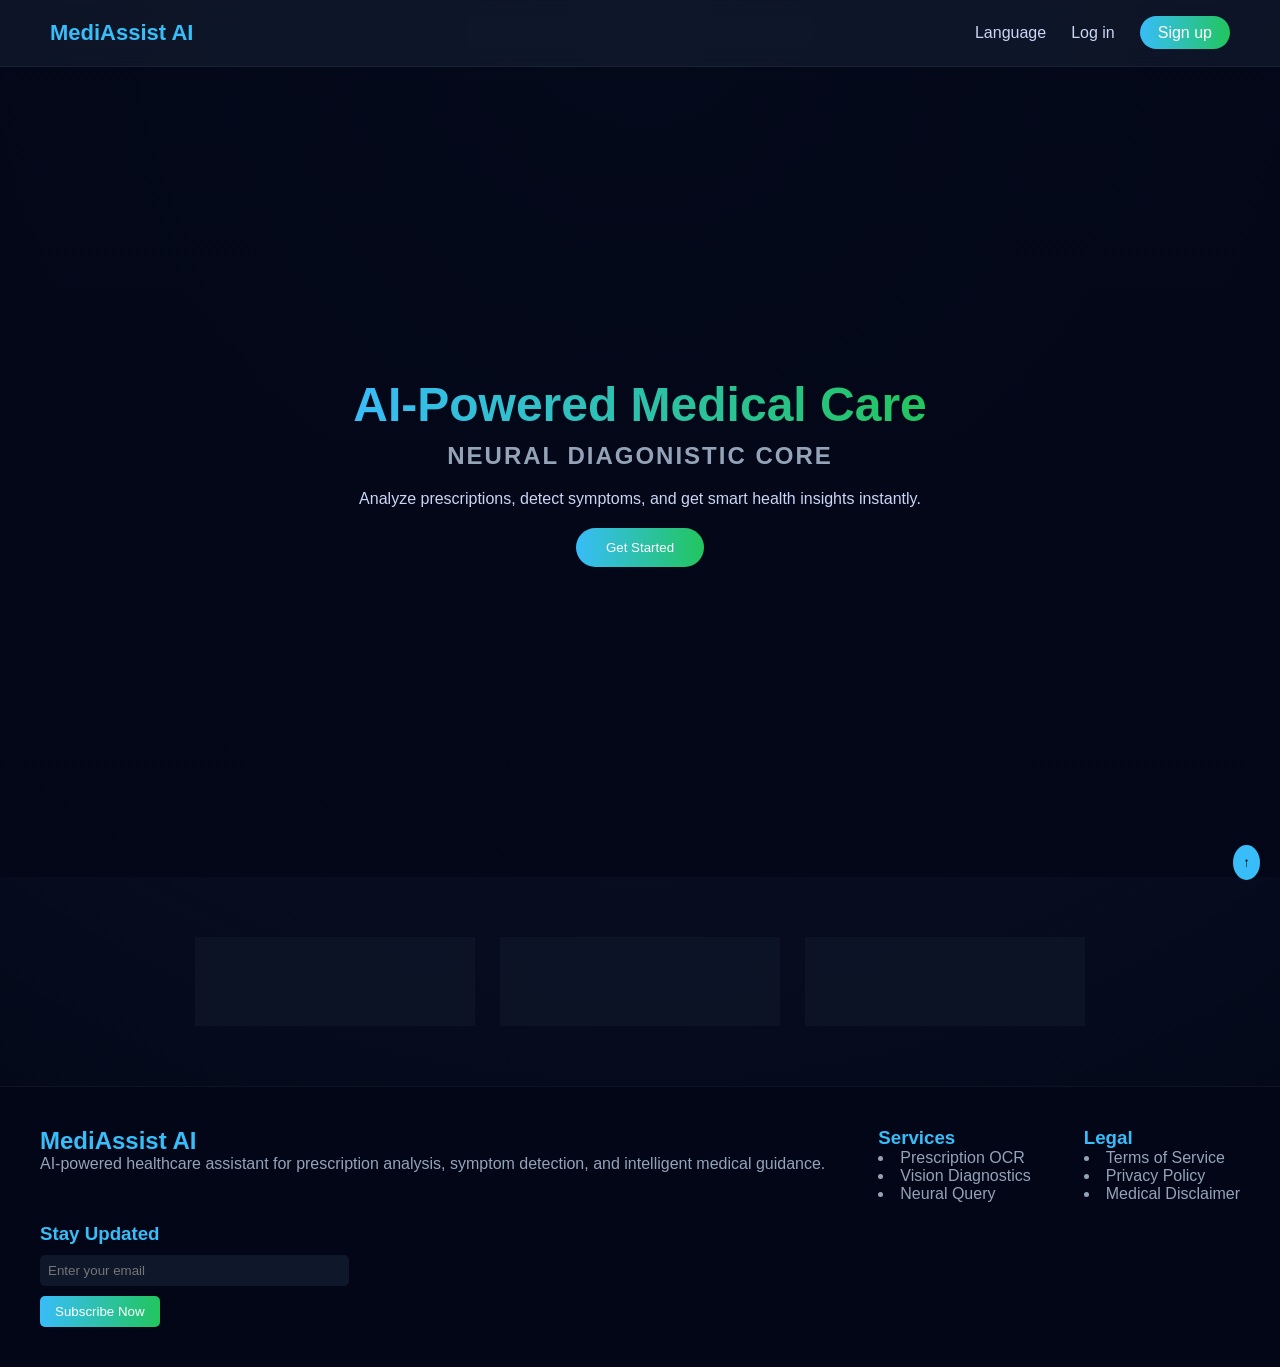
<file: index.html>
<!doctype html>
<html lang="en">
  <head>
    <meta charset="UTF-8" />
    <meta name="viewport" content="width=device-width, initial-scale=1.0" />
    <title>MEDICAL CARE WITH AI</title>
    <link rel="stylesheet" href="style.css" />
  </head>

  <body>
    <header class="navbar">
      <div class="brand">MediAssist AI</div>

      <nav>
        <ul>
          <li><a href="#" onclick="openLanguageDialog()">Language</a></li>
          <div id="languageDialog" class="lang-dialog">
            <div class="lang-box">
              <h3>Select Language</h3>
              <button onclick="setLanguage('en')">English</button>
              <button onclick="setLanguage('hi')">Hindi</button>
              <button onclick="setLanguage('bn')">Bengali</button>
              <button onclick="setLanguage('ta')">Tamil</button>
              <button onclick="setLanguage('mr')">Marathi</button>
              <br /><br />
              <button onclick="closeLanguageDialog()">Close</button>
            </div>
          </div>
          <li><a href="login.html">Log in</a></li>
          <li><a href="SIGNUP.html" class="btn-nav">Sign up</a></li>
        </ul>
      </nav>
    </header>
    <main>
      <section class="hero">
        <div class="hero-overlay">
          <h1 data-key="title">AI-Powered Medical Care</h1>
          <h2 data-key="subtitle">NEURAL DIAGONISTIC CORE</h2>
          <p data-key="description">
            Analyze prescriptions, detect symptoms, and get smart health
            insights instantly.
          </p>
          <a href="SIGNUP.html">
            <button data-key="getStarted">Get Started</button>
          </a>
        </div>
      </section>

      <section class="features">
        <!-- Medical Report Scanner -->
        <div class="card">
          <h3 data-key="prescription">Medical Report Scanner</h3>
        </div>

        <!-- Vision Diagnostics -->
        <div class="card">
          <h3 data-key="vision">Vision Diagnostics</h3>
        </div>

        <!-- Neural Query -->
        <div class="card">
          <h3 data-key="query">Neural Query</h3>
        </div>
      </section>
    </main>
    <footer class="footer">
      <div class="footer-container">
        <!-- About -->
        <div class="footer-section">
          <h2 data-key="footerTitle">MediAssist AI</h2>
          <p data-key="footerDesc">
            AI-powered healthcare assistant for prescription analysis, symptom
            detection, and intelligent medical guidance.
          </p>
        </div>

        <!-- Services -->
        <div class="footer-section">
          <h3 data-key="services">Services</h3>
          <li data-key="prescription">Prescription OCR</li>
          <li data-key="vision">Vision Diagnostics</li>
          <li data-key="query">Neural Query</li>
        </div>

        <!-- Legal -->
        <div class="footer-section">
          <h3 data-key="legal">Legal</h3>
          <li data-key="terms">Terms of Service</li>
          <li data-key="privacy">Privacy Policy</li>
          <li data-key="disclaimer">Medical Disclaimer</li>
        </div>

        <!-- Newsletter -->
        <div class="footer-section">
          <h3 data-key="stayUpdated">Stay Updated</h3>
          <input
            type="email"
            data-key-placeholder="emailPlaceholder"
            placeholder="Enter your email" />
          <button data-key="subscribe">Subscribe Now</button>
        </div>
      </div>

      <!-- Scroll Top Button -->
      <button id="topBtn">↑</button>

      <!-- Bottom -->
      <div class="footer-bottom">
        <p id="copyright"></p>
      </div>
    </footer>
    <script src="script.js"></script>
  </body>
</html>
</file>
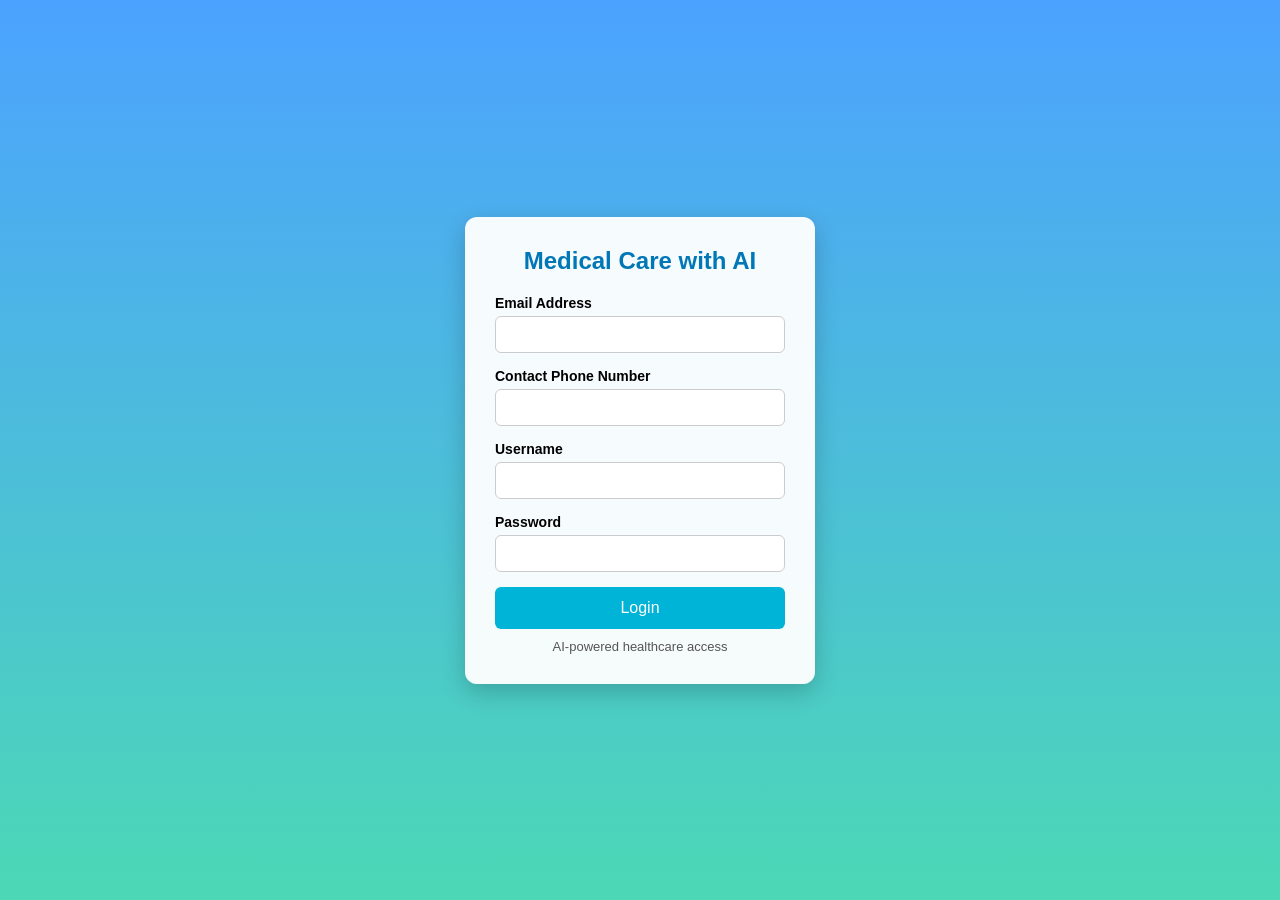
<file: login.html>
<!doctype html>
<html lang="en">
  <head>
    <meta charset="UTF-8" />
    <title>Medical Care with AI - Login</title>
    <meta name="viewport" content="width=device-width, initial-scale=1.0" />

    <style>
      /* Reset */
      * {
        margin: 0;
        padding: 0;
        box-sizing: border-box;
        font-family: "Segoe UI", sans-serif;
      }

      /* Background */
      body {
        height: 100vh;
        background:
          linear-gradient(rgba(0, 123, 255, 0.7), rgba(0, 200, 150, 0.7)),
          url("https://images.unsplash.com/photo-1580281657527-47e7d3b57c17");
        background-size: cover;
        background-position: center;
        display: flex;
        justify-content: center;
        align-items: center;
      }

      /* Form Container */
      .container {
        background: rgba(255, 255, 255, 0.95);
        padding: 30px;
        border-radius: 12px;
        width: 350px;
        box-shadow: 0 8px 25px rgba(0, 0, 0, 0.2);
      }

      .container h2 {
        text-align: center;
        margin-bottom: 20px;
        color: #0077b6;
      }

      /* Input Fields */
      .form-group {
        margin-bottom: 15px;
      }

      label {
        display: block;
        margin-bottom: 5px;
        font-weight: bold;
        font-size: 14px;
      }

      input {
        width: 100%;
        padding: 10px;
        border: 1px solid #ccc;
        border-radius: 6px;
        transition: 0.3s;
      }

      input:focus {
        border-color: #00b4d8;
        outline: none;
        box-shadow: 0 0 5px rgba(0, 180, 216, 0.5);
      }

      /* Button */
      button {
        width: 100%;
        padding: 12px;
        background: #00b4d8;
        border: none;
        color: white;
        font-size: 16px;
        border-radius: 6px;
        cursor: pointer;
        transition: 0.3s;
      }

      button:hover {
        background: #0077b6;
      }

      /* Error Message */
      .error {
        color: red;
        font-size: 13px;
        margin-top: 5px;
      }

      /* Footer text */
      .footer {
        text-align: center;
        margin-top: 10px;
        font-size: 13px;
        color: #555;
      }
    </style>
  </head>

  <body>
    <div class="container">
      <h2>Medical Care with AI</h2>

      <form id="loginForm">
        <div class="form-group">
          <label>Email Address</label>
          <input type="email" id="email" required />
        </div>

        <div class="form-group">
          <label>Contact Phone Number</label>
          <input type="tel" id="phone" required />
        </div>

        <div class="form-group">
          <label>Username</label>
          <input type="text" id="username" required />
        </div>

        <div class="form-group">
          <label>Password</label>
          <input type="password" id="password" required />
        </div>

        <button type="submit">Login</button>
        <p class="error" id="errorMsg"></p>
      </form>

      <div class="footer">AI-powered healthcare access</div>
    </div>

    <script>
      document
        .getElementById("loginForm")
        .addEventListener("submit", function (e) {
          e.preventDefault();

          let email = document.getElementById("email").value.trim();
          let phone = document.getElementById("phone").value.trim();
          let username = document.getElementById("username").value.trim();
          let password = document.getElementById("password").value.trim();

          let errorMsg = document.getElementById("errorMsg");

          // Basic validation
          if (!email.includes("@")) {
            errorMsg.textContent = "Enter a valid email address.";
            return;
          }

          if (phone.length < 10 || isNaN(phone)) {
            errorMsg.textContent = "Enter a valid phone number.";
            return;
          }

          if (username.length < 3) {
            errorMsg.textContent = "Username must be at least 3 characters.";
            return;
          }

          if (password.length < 6) {
            errorMsg.textContent = "Password must be at least 6 characters.";
            return;
          }

          // ... existing validation code ...

          errorMsg.style.color = "green";
          errorMsg.textContent = "Login successful!";

          // ADD THIS LINE BELOW:
          setTimeout(function () {
            window.location.href = "HOME.html";
          }, 1000); // This waits 1 second so the user can see the "Success" message
        });
    </script>
  </body>
</html>
</file>
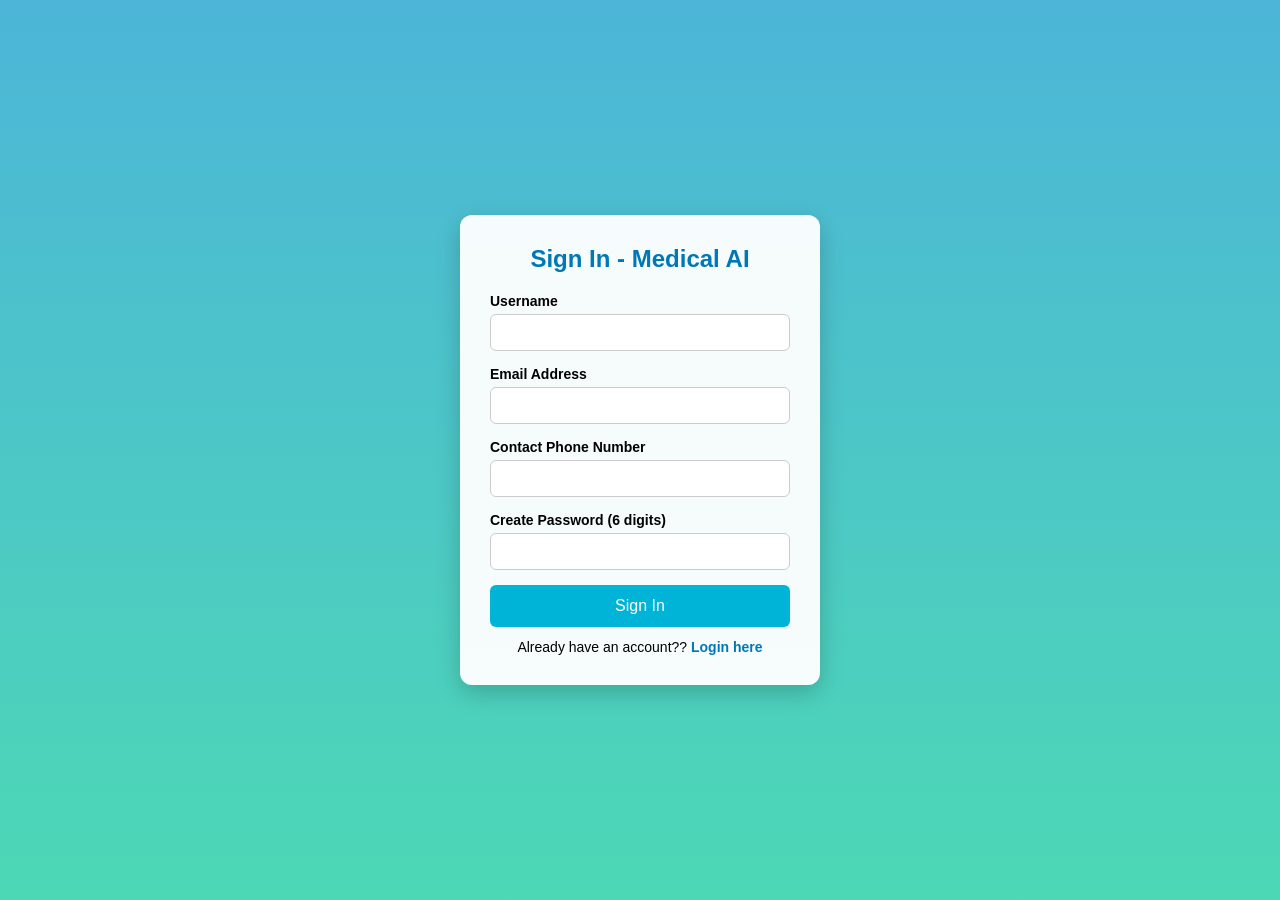
<file: SIGNUP.html>
<!doctype html>
<html lang="en">
  <head>
    <meta charset="UTF-8" />
    <title>Medical Care with AI - Sign In</title>
    <meta name="viewport" content="width=device-width, initial-scale=1.0" />

    <style>
      * {
        margin: 0;
        padding: 0;
        box-sizing: border-box;
        font-family: "Segoe UI", sans-serif;
      }

      body {
        height: 100vh;
        background:
          linear-gradient(rgba(0, 150, 200, 0.7), rgba(0, 200, 150, 0.7)),
          url("https://images.unsplash.com/photo-1576091160550-2173dba999ef");
        background-size: cover;
        background-position: center;
        display: flex;
        justify-content: center;
        align-items: center;
      }

      .container {
        background: rgba(255, 255, 255, 0.95);
        padding: 30px;
        border-radius: 12px;
        width: 360px;
        box-shadow: 0 8px 25px rgba(0, 0, 0, 0.2);
      }

      h2 {
        text-align: center;
        margin-bottom: 20px;
        color: #0077b6;
      }

      .form-group {
        margin-bottom: 15px;
      }

      label {
        font-weight: bold;
        font-size: 14px;
        display: block;
        margin-bottom: 5px;
      }

      input {
        width: 100%;
        padding: 10px;
        border-radius: 6px;
        border: 1px solid #ccc;
        transition: 0.3s;
      }

      input:focus {
        border-color: #00b4d8;
        outline: none;
        box-shadow: 0 0 5px rgba(0, 180, 216, 0.5);
      }

      button {
        width: 100%;
        padding: 12px;
        background: #00b4d8;
        border: none;
        color: white;
        font-size: 16px;
        border-radius: 6px;
        cursor: pointer;
        transition: 0.3s;
      }

      button:hover {
        background: #0077b6;
      }

      .error {
        font-size: 13px;
        margin-top: 8px;
        color: red;
        text-align: center;
      }

      .link {
        text-align: center;
        margin-top: 12px;
        font-size: 14px;
      }

      .link a {
        color: #0077b6;
        text-decoration: none;
        font-weight: bold;
      }

      .link a:hover {
        text-decoration: underline;
      }
    </style>
  </head>

  <body>
    <div class="container">
      <h2>Sign In - Medical AI</h2>

      <form id="signinForm">
        <div class="form-group">
          <label>Username</label>
          <input type="text" id="username" required />
        </div>

        <div class="form-group">
          <label>Email Address</label>
          <input type="email" id="email" required />
        </div>

        <div class="form-group">
          <label>Contact Phone Number</label>
          <input type="tel" id="phone" required />
        </div>

        <div class="form-group">
          <label>Create Password (6 digits)</label>
          <input type="text" id="password" maxlength="6" required />
        </div>

        <button type="submit">Sign In</button>
        <p class="error" id="errorMsg"></p>
      </form>

      <div class="link">
        Already have an account??
        <a href="login.html">Login here</a>
      </div>
    </div>

    <script>
      document
        .getElementById("signinForm")
        .addEventListener("submit", function (e) {
          e.preventDefault();

          let username = document.getElementById("username").value.trim();
          let email = document.getElementById("email").value.trim();
          let phone = document.getElementById("phone").value.trim();
          let password = document.getElementById("password").value.trim();

          let errorMsg = document.getElementById("errorMsg");

          // Reset
          errorMsg.style.color = "red";

          if (username.length < 3) {
            errorMsg.textContent = "Username must be at least 3 characters.";
            return;
          }

          if (!email.includes("@")) {
            errorMsg.textContent = "Enter a valid email address.";
            return;
          }

          if (phone.length < 10 || isNaN(phone)) {
            errorMsg.textContent = "Enter a valid phone number.";
            return;
          }

          //  create password (greater than 6 characters and must be 6 digits)
          if (!/^\d{6}$/.test(password)) {
            errorMsg.textContent = "Password must be exactly 6 digits.";
            return;
          }

          // Success
          errorMsg.style.color = "green";
          errorMsg.textContent = "Sign-in successful! Redirecting...";

          setTimeout(function () {
            window.location.href = "HOME.html";
          }, 1000);
        });
    </script>
  </body>
</html>
</file>
<file: style.css>
/* RESET */
* {
    margin: 0;
    padding: 0;
    box-sizing: border-box;
    font-family: 'Segoe UI', sans-serif;
}

/* BODY */
body {
    background: radial-gradient(circle at top, #0f172a, #020617);
    color: #e2e8f0;
}

/* NAVBAR */
.navbar {
    display: flex;
    justify-content: space-between;
    align-items: center;
    padding: 20px 50px;
    background: rgba(15, 23, 42, 0.7);
    backdrop-filter: blur(10px);
    border-bottom: 1px solid rgba(255,255,255,0.05);
}

.brand {
    font-size: 22px;
    font-weight: bold;
    color: #38bdf8;
}

.navbar ul {
    display: flex;
    gap: 25px;
    list-style: none;
}

.navbar a {
    text-decoration: none;
    color: #cbd5f5;
    transition: 0.3s;
}

.navbar a:hover {
    color: #38bdf8;
}

/* CTA button */
.btn-nav {
    background: linear-gradient(90deg, #38bdf8, #22c55e);
    padding: 8px 18px;
    border-radius: 20px;
    color: white !important;
}

/* HERO */
.hero {
    height: 90vh;
    display: flex;
    align-items: center;
    justify-content: center;

    background:
        linear-gradient(rgba(2,6,23,0.8), rgba(2,6,23,0.9)),
        url("https://images.unsplash.com/photo-1584515933487-779824d29309");

    background-size: cover;
    background-position: center;
}

.hero-overlay {
    text-align: center;
    max-width: 700px;
}

/* AI glow effect */
.hero h1 {
    font-size: 48px;
    background: linear-gradient(90deg, #38bdf8, #22c55e);
    -webkit-background-clip: text;
    color: transparent;
}

.hero h2 {
    margin: 10px 0;
    color: #94a3b8;
    letter-spacing: 2px;
}

.hero p {
    margin: 20px 0;
    color: #cbd5f5;
}

/* BUTTON */
.hero button {
    padding: 12px 30px;
    border: none;
    border-radius: 30px;
    background: linear-gradient(90deg, #38bdf8, #22c55e);
    color: white;
    cursor: pointer;
    transition: 0.3s;
}

.hero button:hover {
    transform: scale(1.05);
    box-shadow: 0 0 20px #38bdf8;
}

/* FEATURES */
.features {
    display: flex;
    justify-content: center;
    gap: 25px;
    padding: 60px 40px;
    flex-wrap: wrap;
}

/* CARDS */
.card {
    background: rgba(15, 23, 42, 0.7);
    border: 1px solid rgba(56,189,248,0.2);
    padding: 25px;
    width: 280px;
    border-radius: 15px;
    backdrop-filter: blur(12px);
    transition: 0.3s;
}

.card:hover {
    transform: translateY(-10px);
    box-shadow: 0 0 25px rgba(56,189,248,0.3);
}

/* Card Titles */
.card h3 {
    color: #38bdf8;
    margin-bottom: 15px;
}

/* Inputs */
.card input {
    width: 100%;
    padding: 8px;
    margin: 10px 0;
    border-radius: 6px;
    border: none;
    background: #020617;
    color: white;
}

/* Buttons */
.card button {
    padding: 10px 20px;
    border: none;
    background: linear-gradient(90deg, #38bdf8, #22c55e);
    color: white;
    border-radius: 8px;
    cursor: pointer;
}

/* FOOTER */
.footer {
    background: #020617;
    padding: 40px;
    border-top: 1px solid rgba(255,255,255,0.05);
}

.footer-container {
    display: flex;
    justify-content: space-between;
    flex-wrap: wrap;
    gap: 20px;
}

.footer h2, .footer h3 {
    color: #38bdf8;
}

.footer p, .footer li {
    color: #94a3b8;
}

.footer input {
    padding: 8px;
    width: 100%;
    margin: 10px 0;
    border-radius: 5px;
    border: none;
    background: #0f172a;
    color: white;
}

.footer button {
    padding: 8px 15px;
    border: none;
    background: linear-gradient(90deg, #38bdf8, #22c55e);
    color: white;
    border-radius: 5px;
}

/* SCROLL BUTTON */
#topBtn {
    position: fixed;
    bottom: 20px;
    right: 20px;
    background: #38bdf8;
    color: black;
    border: none;
    padding: 10px;
    border-radius: 50%;
    cursor: pointer;
}

.lang-dialog {
    display: none;
    position: fixed;
    top: 0;
    left: 0;
    width: 100%;
    height: 100%;
    background: rgba(0,0,0,0.6);
    justify-content: center;
    align-items: center;
}

.lang-box {
    background: #fff;
    padding: 20px;
    border-radius: 10px;
    text-align: center;
}

.lang-box button {
    margin: 5px;
    padding: 10px 15px;
    cursor: pointer;
}
</file>
